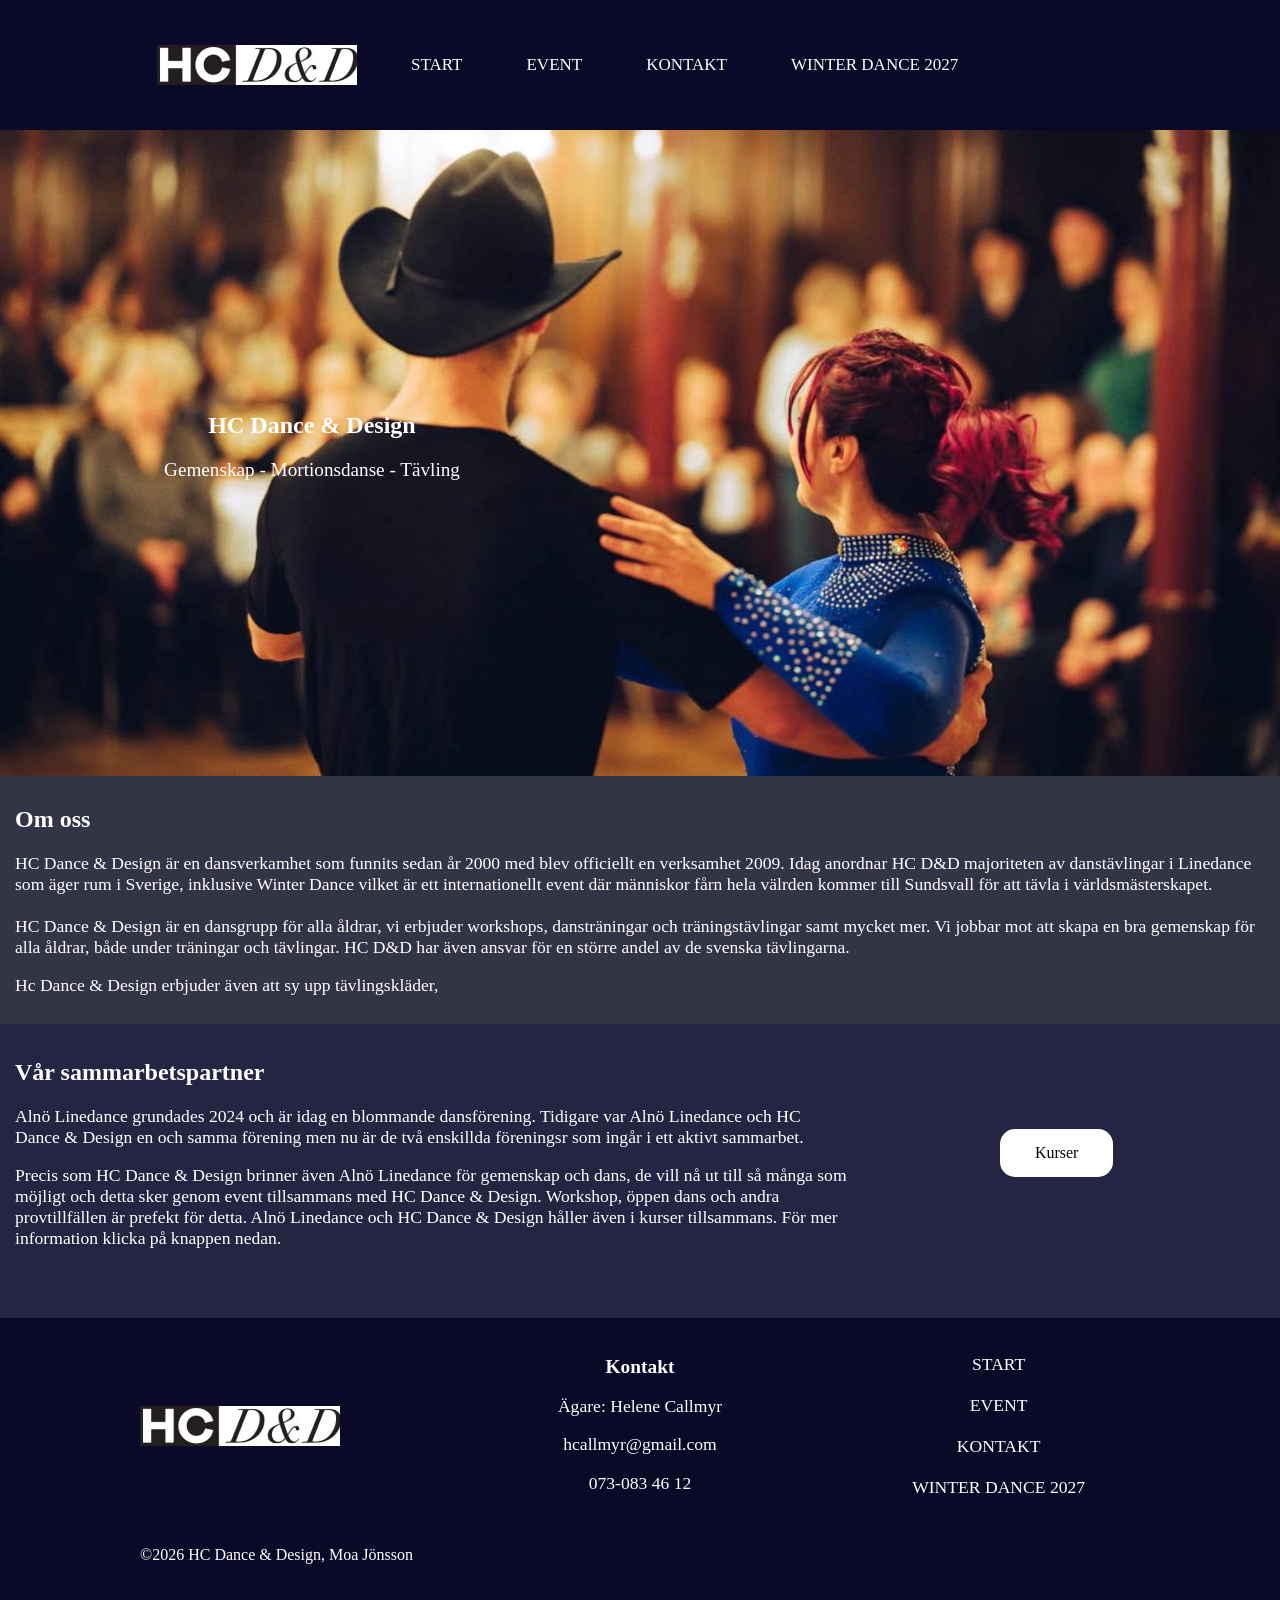
<file: index.html>
<!DOCTYPE html>
<html lang="sv">
    <head>
        <meta charset="UTF-8">
        <meta name="viewport" content="width=device-width initial-scale=1.0">
        <title>HC Dance & Design</title>
        <link rel="stylesheet" href="css/style.css">
        <link rel="stylesheet" href="https://cdnjs.cloudflare.com/ajax/libs/font-awesome/4.7.0/css/font-awesome.min.css">
        <script src="js/main.js" defer></script>
    </head>

    <body>
        <!--HEADER-->
        <header>
            <div class="header-wrapper">
                <!--MOBIL MENY + LOGGA-->
                <div class="topnav">
                    <a href="index.html" class="active">
                        <img src="images/logo.jpg" alt="logotyp för HC Dance & Design">
                    </a>
                    <!--NAVIGATION-->
                    <div id="myLinks">
                        <a href="index.html">START</a>
                        <a href="event.html">EVENT</a>
                        <a href="kontakt.html">KONTAKT</a>
                        <a href="event.html">WINTER DANCE 2027</a>
                    </div>
                    <a href="#" class="icon" onclick="myFunction(); return false;" title="Öppna menyn">
                        <i class="fa fa-bars"></i>
                    </a>
                </div>
            </div>
        </header>

        <!--START BILD-->
        <div class="container">
            <img src="images/startbild.jpg" alt="två dansare som kollar åt andra hållet, 
            en man med cowboy hatt och en kvinna iklädd blå dansklänning">
        </div>
        <div class="center-left">
            <section class="card">
                <h1>HC Dance & Design</h1>
                <p id="intro">Gemenskap - Mortionsdanse - Tävling</p>
            </section>
        </div>
        <!--MAIN-->
        <section class="main-wrapper">
            <div class="aside">
                <h2>Om oss</h2>
                <p>
                    HC Dance & Design är en dansverkamhet som funnits sedan år 2000 med blev officiellt en verksamhet 2009. Idag anordnar HC D&D majoriteten av danstävlingar i Linedance som äger rum i Sverige, 
                    inklusive Winter Dance vilket är ett internationellt event där människor fårn hela välrden kommer till Sundsvall för att tävla i världsmästerskapet.
                    <br>
                    <br>
                    HC Dance & Design är en dansgrupp för alla åldrar, vi erbjuder workshops, dansträningar och träningstävlingar samt mycket mer.
                    Vi jobbar mot att skapa en bra gemenskap för alla åldrar, både under träningar och tävlingar. HC D&D har även ansvar för en större andel av de svenska tävlingarna.
                </p>
                <p>
                    Hc Dance & Design erbjuder även att sy upp tävlingskläder, 
                </p>
            </div>
        </section>
        <div class="side-wrapper">
            <article class="aside">
                <h2>Vår sammarbetspartner</h2>
                <p>
                    Alnö Linedance grundades 2024 och är idag en blommande dansförening. Tidigare var Alnö Linedance och HC Dance & Design en och samma förening men nu är de två enskillda föreningsr som ingår i ett aktivt sammarbet.
                </p>
                <p>
                    Precis som HC Dance & Design brinner även Alnö Linedance för gemenskap och dans, de vill nå ut till så många som möjligt och detta sker genom event tillsammans med HC Dance & Design. Workshop, öppen dans och andra provtillfällen är prefekt för detta.
                    Alnö Linedance och HC Dance & Design håller även i kurser tillsammans. För mer information klicka på knappen nedan.
                </p>
            </article>
            <br>
            <div class="aside-button">
                <a class="button" href="https://www.alnolinedance.com/anm%C3%A4lan-priser">Kurser</a>
            </div>
        </div>
        <br>
        <!--FOOTER-->
        <footer>
            <section class="footer-wrapper">
                <div class="logo-footer">
                    <img src="images/logo.jpg" alt="logotyp HC Dance & Design">
                </div>
                <div class="kontakt-footer">
                    <h2>Kontakt</h2>
                    <p>Ägare: Helene Callmyr</p>
                    <p>hcallmyr@gmail.com</p>
                    <p>073-083 46 12</p>
                </div>
                <!--FOOTER NAV-->
                <div class="nav-footer">
                    <nav>
                        <ul>
                            <li><a href="index.html">START</a></li>
                            <li><a href="event.html">EVENT</a></li>
                            <li><a href="kontakt.html">KONTAKT</a></li>
                            <li><a href="event.html">WINTER DANCE 2027</a></li> 
                        </ul>
                    </nav>
                </div>
                <p>©2026 HC Dance & Design, Moa Jönsson</p>
            </section>
        </footer>
    </body>
</html>
</file>
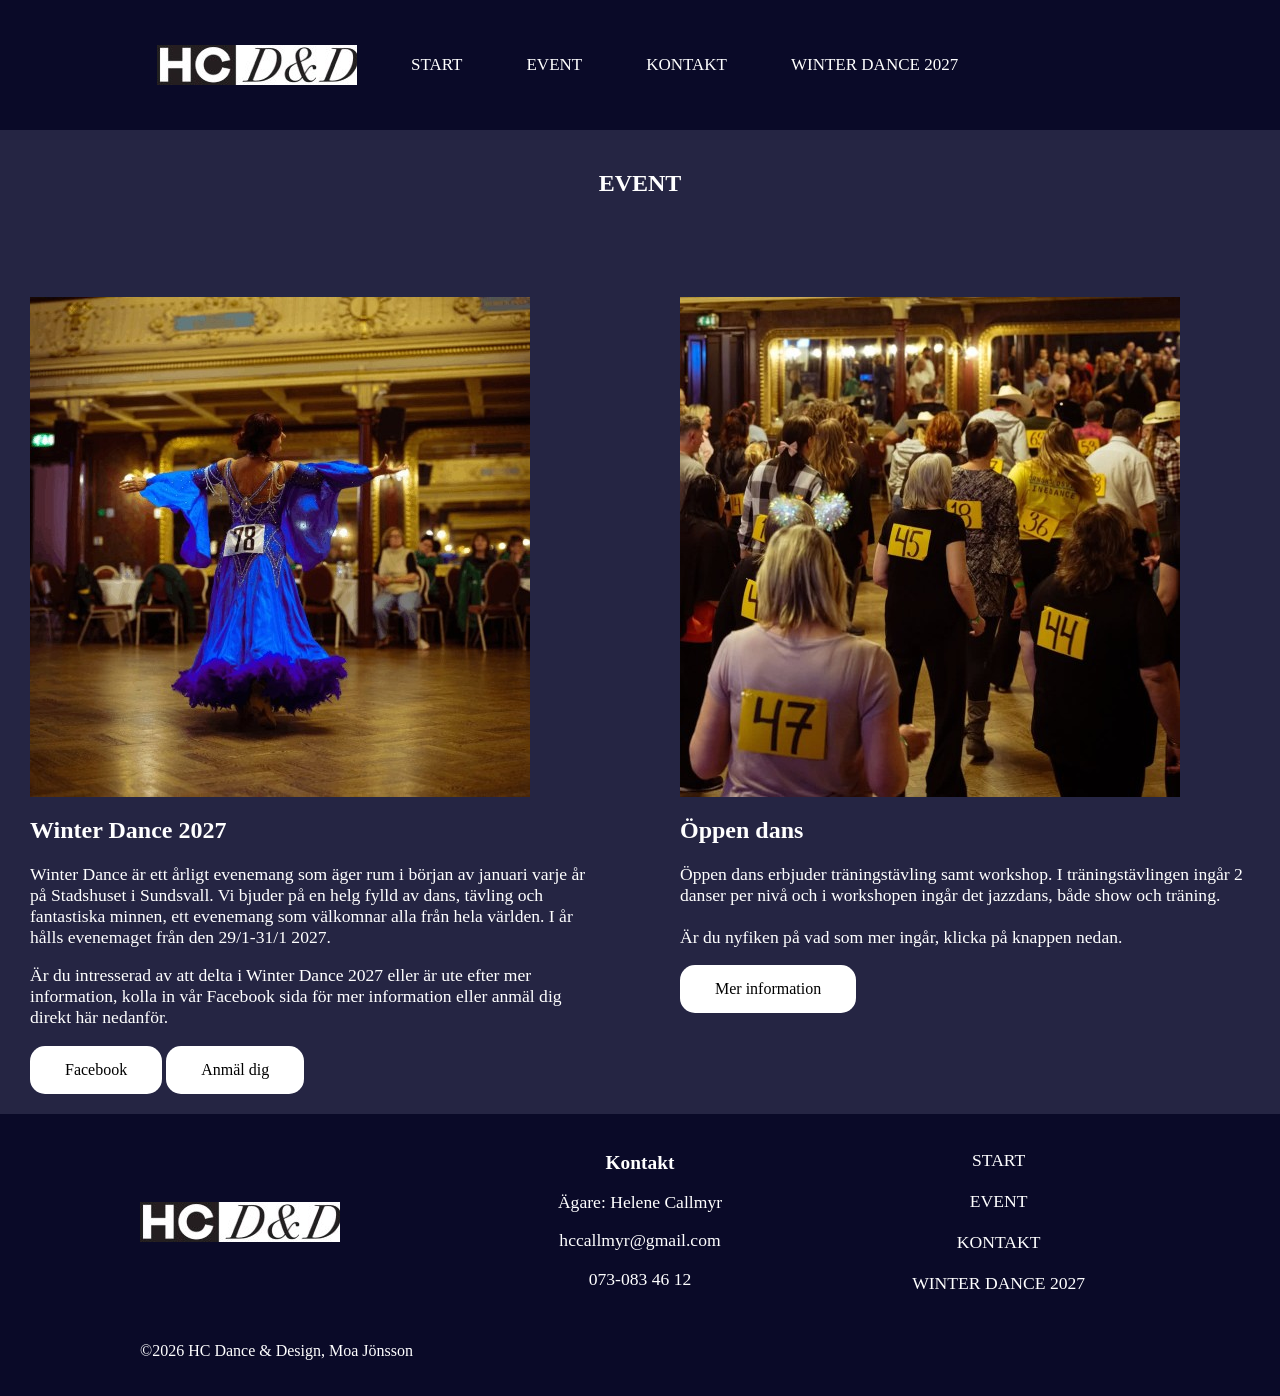
<file: event.html>
<!DOCTYPE html>
<html lang="sv">
    <head>
        <meta charset="UTF-8">
        <meta name="viewport" content="width=device-width initial-scale=1.0">
        <title>HC Dance & Design</title>
        <link rel="stylesheet" href="css/style.css">
        <link rel="stylesheet" href="https://cdnjs.cloudflare.com/ajax/libs/font-awesome/4.7.0/css/font-awesome.min.css">
        <script src="js/main.js" defer></script>
    </head>

    <body>
        <!--HEADER-->
        <header>
            <div class="header-wrapper">
                <div class="topnav">
                    <!--MOBIL MENY + LOGGA-->
                    <a href="index.html" class="active">
                        <img src="images/logo.jpg" alt="logotyp för HC Dance & Design">
                    </a>
                    <!--NAVIGATION-->
                    <div id="myLinks">
                        <a href="index.html">START</a>
                        <a href="event.html">EVENT</a>
                        <a href="kontakt.html">KONTAKT</a>
                        <a href="event.html">WINTER DANCE 2027</a>
                    </div>
                    <a href="#" class="icon" onclick="myFunction(); return false;" title="Öppna menyn">
                        <i class="fa fa-bars"></i>
                    </a>
                </div>
            </div>
        </header>

        <!--EVENT-->
        <div class="box">
            <section class="grid-container">
                <h1>EVENT</h1>
                <article class="card-grid1">
                    <img src="images/dans.jpg" alt="en kvinnlig dansare iklädd vit klänning som tävlar">
                    <h2>Winter Dance 2027</h2>
                    <p>
                        Winter Dance är ett årligt evenemang som äger rum i början av januari varje år på Stadshuset i Sundsvall.
                        Vi bjuder på en helg fylld av dans, tävling och fantastiska minnen, ett evenemang som välkomnar alla från hela världen. I år hålls evenemaget från den 29/1-31/1 2027.
                    </p>
                    <p>
                        Är du intresserad av att delta i Winter Dance 2027 eller är ute efter mer information, kolla in vår Facebook sida för mer information eller anmäl dig direkt här nedanför.
                    </p>
                    <a class="button" href=" https://www.facebook.com/events/1456436619313984/">Facebook</a>
                    <a class="button" href="kontakt.html">Anmäl dig</a>
                </article>
                <article class="card-grid2">
                    <img src="images/opendance.jpg" alt="ett tiotal människor som står på rad med ryggen mot kameran och dansar linedance">
                    <h2>Öppen dans</h2>
                    <p>
                        Öppen dans erbjuder träningstävling samt workshop. I träningstävlingen ingår 2 danser per nivå och i workshopen ingår det jazzdans, 
                        både show och träning. 
                        <br>
                        <br> 
                        Är du nyfiken på vad som mer ingår, klicka på knappen nedan.
                    </p>
                    <a class="button" href="https://www.facebook.com/events/1791588778923258">Mer information</a>
                </article>
            </section>
        </div>
        <!--FOOTER-->
        <footer>
            <section class="footer-wrapper">
                <div class="logo-footer">
                    <img src="images/logo.jpg" alt="logotyp HC Dance & Design">
                </div>
                <div class="kontakt-footer">
                    <h2>Kontakt</h2>
                    <p>Ägare: Helene Callmyr</p>
                    <p>hccallmyr@gmail.com</p>
                    <p>073-083 46 12</p>
                </div>
                <!--FOOTER NAV-->
                <div class="nav-footer">
                    <nav>
                        <ul>
                            <li><a href="index.html">START</a></li>
                            <li><a href="event.html">EVENT</a></li>
                            <li><a href="kontakt.html">KONTAKT</a></li>
                            <li><a href="event.html">WINTER DANCE 2027</a></li> 
                        </ul>
                    </nav>
                </div>
                <p>©2026 HC Dance & Design, Moa Jönsson</p>
            </section>
        </footer>
    </body>
</html>
</file>
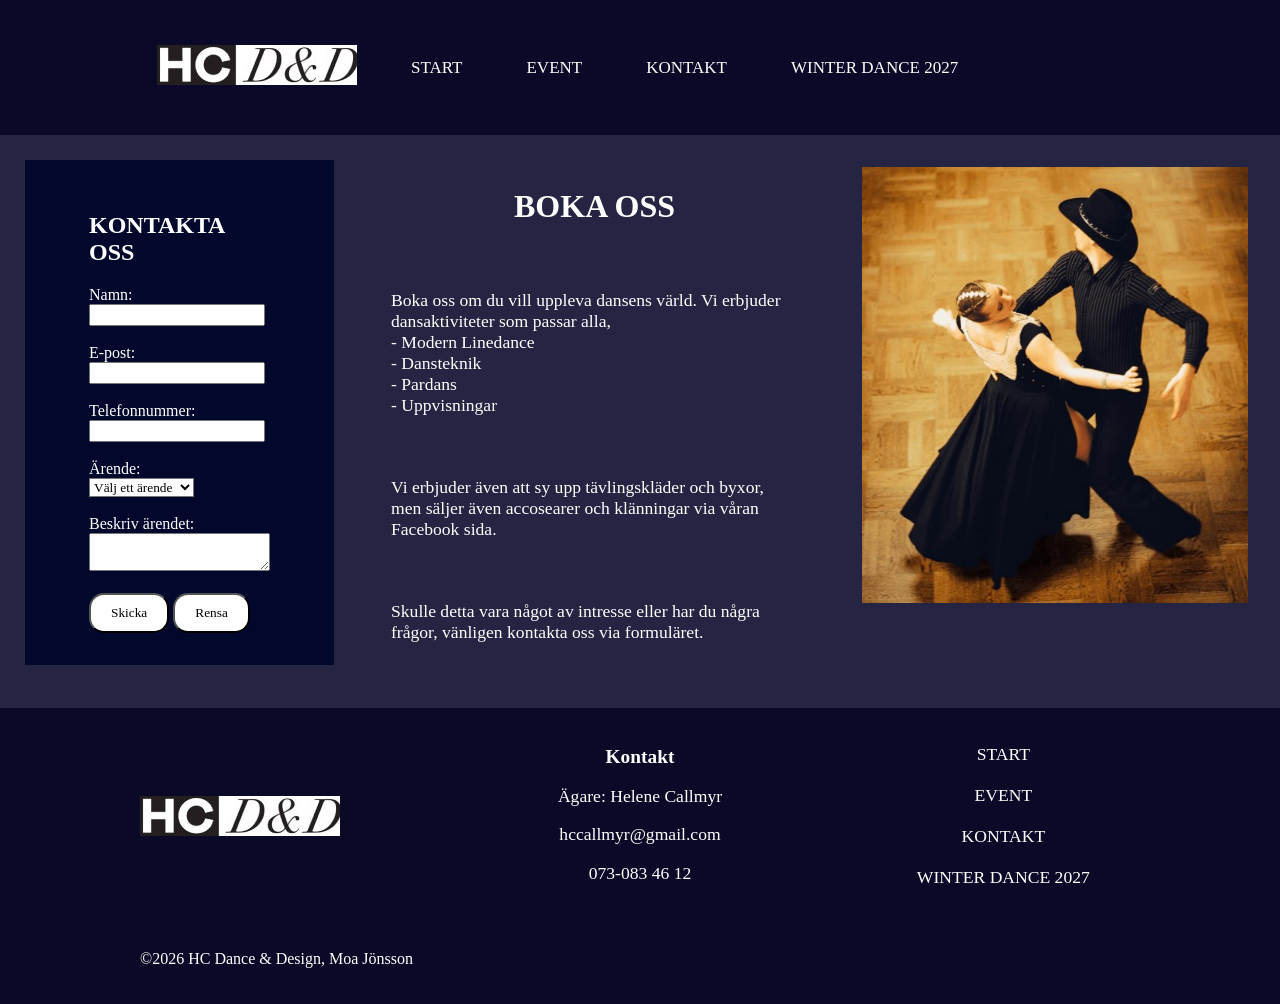
<file: kontakt.html>
<!DOCTYPE html>
<html lang="sv">
    <head>
        <meta charset="UTF-8">
        <meta name="viewport" content="width=device-width initial-scale=1.0">
        <title>HC Dance & Design</title>
        <link rel="stylesheet" href="css/kontakt.css">
        <link rel="stylesheet" href="https://cdnjs.cloudflare.com/ajax/libs/font-awesome/4.7.0/css/font-awesome.min.css">
        <script src="js/kontakt.js" defer></script>
    </head>

    <body>
        <!--HEADER-->
        <header>
            <div class="header-wrapper">
                <!--MOBIL MENY + LOGGA-->
                <div class="topnav">
                    <a href="index.html" class="active">
                        <img src="images/logo.jpg" alt="logotyp för HC Dance & Design">
                    </a>
                    <!--NAVIGATION-->
                    <div id="myLinks">
                        <a href="index.html">START</a>
                        <a href="event.html">EVENT</a>
                        <a href="kontakt.html">KONTAKT</a>
                        <a href="event.html">WINTER DANCE 2027</a>
                    </div>
                    <a href="#" class="icon" onclick="myFunction(); return false;" title="Öppna menyn">
                        <i class="fa fa-bars"></i>
                    </a>
                </div>
            </div>
        </header>
        <div class="container">
            <div class="grid-container">
                <h1>BOKA OSS</h1>
                <p>
                    Boka oss om du vill uppleva dansens värld. Vi erbjuder dansaktiviteter som passar alla,
                    <br> 
                    - Modern Linedance 
                    <br>
                    - Dansteknik
                    <br>
                    - Pardans 
                    <br>
                    - Uppvisningar
                </p>
                <p>
                    Vi erbjuder även att sy upp tävlingskläder och byxor, men säljer även accosearer och klänningar via våran Facebook sida.
                </p>
                <p>
                    Skulle detta vara något av intresse eller har du några frågor, vänligen kontakta oss via formuläret.
                </p>
            </div>
            <div class="side-wrapper">
                <img src="images/Pardanse.jpg" alt="två personer som dansar pardans ikväldda svart klänning samt svart kostym">
            </div>
            <!--MAIN-->
            <div class="main-wrapper">
                <section id="new">
                    <div class="card">
                        <h2>KONTAKTA OSS</h2>
                        <ul id="errorlist"></ul>
                        <form id="contactform">
                            <label for="fullname">Namn:</label>
                            <br>
                            <input type="text" id="fullname">&nbsp;
                            <br>
                            <br>
                            <label for="email">E-post:</label>
                            <br>
                            <input type="email" id="email">&nbsp;
                            <br>
                            <br>
                            <label for="phone">Telefonnummer:</label>
                            <br>
                            <input type="tel" id="phone">&nbsp;
                            <br>
                            <br>
                            <label for="subjekt">Ärende:</label>
                            <br>
                            <select id="subjekt">
                                <option value="">Välj ett ärende</option>
                                <option value="Kurser">Kurser</option>
                                <option value="Dansteknik">Dansteknik</option>
                                <option value="Pardans">Pardans</option>
                                <option value="Dansaktivitet">Dansaktivitet</option>
                                <option value="Uppvisning">Uppvisning</option>
                                <option value="Sy danskläder">Danskläder</option>
                                <option value="Övriga ärenden">Övriga ärenden</option>
                            </select>
                            <br>
                            <br>
                            <label for="message">Beskriv ärendet:</label>
                            <br>
                            <textarea id="message" name="message"></textarea>
                            <br>
                            <br>
                            <button type="submit">Skicka</button>
                            <button type="button" id="clear">Rensa</button>
                        </form>
                    </div> 
                    <br>
                </section>
            </div>
        </div>
        
        <!--FOOTER-->
        <footer>
            <section class="footer-wrapper">
                <div class="logo-footer">
                    <img src="images/logo.jpg" alt="logotyp HC D&D">
                </div>
                <div class="kontakt-footer">
                    <h2>Kontakt</h2>
                    <p>Ägare: Helene Callmyr</p>
                    <p>hccallmyr@gmail.com</p>
                    <p>073-083 46 12</p>
                </div>
                <!--FOOTER NAV-->
                <div class="nav-footer">
                    <nav>
                        <ul>
                            <li><a href="index.html">START</a></li>
                            <li><a href="event.html">EVENT</a></li>
                            <li><a href="kontakt.html">KONTAKT</a></li>
                            <li><a href="event.html">WINTER DANCE 2027</a></li> 
                        </ul>
                    </nav>
                </div>
                <p>©2026 HC Dance & Design, Moa Jönsson</p>
            </section>
        </footer>
    </body>
</html>
</file>
<file: css/style.css>
* {
    box-sizing: border-box;
    font-family: 'Times New Roman', Times, serif;
    color: white;
}

body {
    margin: 0;
    background-color: rgb(37, 37, 67);
}

img {
    max-width: 100%;
    height: auto;
    display: block;
}

header {
    background-color:rgb(10, 10, 40);
    padding: 30px 0;
}

/* HEADER */
.header-wrapper {
    display: flex;
    flex-direction: column;
    justify-content: space-between;
    align-items: center;
    max-width: 1000px;
    margin: 0 auto;
}

.main-wrapper {
    display: flex;
    justify-content: space-between;
    margin: 0 auto;
    padding: 10px 15px;
    background-color: rgb(52, 52, 71);
}

.main-wrapper p {
    font-size: 1.1rem;
}

.side-wrapper {
    display: grid;
    grid-template-columns: 1fr;
    grid-template-areas: 
    "aside"
    "aside-button";
    margin: 0 auto;
    padding: 10px 15px;
}

.side-wrapper p {
    font-size: 1.1rem;
}

/* LOGOTYP */
.logo {
    display: flex;
    align-items: center;
    gap: 10px;
}

.logo img {
    max-width: 150px;
}

/* NAVIGATION */

.topnav {
    overflow: hidden;
    background-color: rgb(52, 52, 71);
    position: relative;
}

.topnav #myLinks {
    display: none;
}

.topnav a {
    color: white;
    padding: 15px 17px;
    text-decoration: none;
    font-size: 17px;
    display: block;
}

.topnav a:hover{
    background-color: #ddd;
    color: black;
}

.active {
    background-color: rgb(10, 10, 40);
    color: white;
}

/* MAIN */
.box {
    width: auto;
    height: auto;
    background-color: rgb(52, 52, 71);
}

.card {
    width: 400px;
    padding: 20px;
    margin: 20px auto;
}

.button {
    display: inline-block;
    background-color: white;
    color: black;
    padding: 15px 35px;
    text-decoration: none;
    border-radius: 15px;
    grid-area: aside-button;
}

.grid-container {
    display: grid;
    grid-template-columns: 1fr;
    min-height: 60dvh;
    gap: 5rem;
    height: 100%;
    padding: 20px 30px;
}

.grid-container h1 {
    text-align: center;
}

/* FOOTER*/
footer {
    background-color: rgb(10, 10, 40);
    padding: 20px 20px;
    text-align: center;
}

.footer-wrapper {
    display: grid;
    grid-template-columns: 1fr 1fr;
    grid-template-areas: 
        "logo-footer logo-footer"
        "kontakt-footer nav-footer"
        "p p";
    gap: 1rem;
    max-width: 1000px;
    margin: 0 auto;
    align-items: start;
}

.footer-wrapper p {
    grid-area: p;
    text-align: start;
}

/* FOOTER LOGOTYP */
.logo-footer {
    grid-area: logo-footer;
    display: flex;
    align-items: center;
    justify-content: center;
    margin: 1rem;
}

.logo-footer img {
    max-width: 200px;
    height: auto;
}

/* FOOTER KONTAKT */
.kontakt-footer {
    grid-area: kontakt-footer;
    font-size: 1.1em;
}

.kontakt-footer h2 {
    font-size: 1.1em;
}

.kontakt-footer p {
    text-align: center;
}

/* FOOTER NAVIGATION */
.nav-footer {
    grid-area: nav-footer;
}

footer nav ul {
    display: flex;
    flex-direction: column;
    list-style-type: none;
    text-align: center;
    justify-content: flex-end;
    gap: 20px;
}

footer nav ul li a {
    color: white;
    text-decoration: none;
    font-size: 1.1em;
}

/* TABLET */
@media(min-width: 900px) {
    .header-wrapper {
        display: flex;
        flex-direction: row;
        justify-content: space-between;
        align-items: center;
    }

    .topnav {
        display: flex;
        flex-direction: row;
        text-align: center;
        justify-content: flex-end;
        gap: 20px;
        overflow: visible;
        background-color: rgb(10, 10, 40);
    }

    .topnav #myLinks {
        display: flex;
        flex-direction: row;
        align-items: center;
        gap: 30px;
        color: white;
        text-decoration: none;
        font-size: 1.1em;
    }

    .topnav a {
        display: block;
        white-space: nowrap;
    }

    .topnav a.icon {
        display: none;
    }
}

/* DESKTOP */
@media (min-width: 1000px) {
    .center-left {
        position: absolute;
        top: 22rem;
        left: 7rem;
        text-align: center;
    }

    .center-left p {
        font-size: 1.2rem;
    }

    .side-wrapper {
        display: grid;
        grid-template-columns: 2fr 1fr;
        grid-template-areas: 
        "aside aside-button";
        padding: 15px 15px;
    }

    .aside-button {
        text-align: center;
    }

    .side-wrapper h2 {
        text-align: start;
    }

    .side-wrapper p {
        text-align: start;
    }

    .grid-container {
        display: grid;
        grid-template-columns: 1fr 1fr;
        grid-template-areas: 
        "h1 h1"
        "grid-card1 grid-card2";
        background-color: rgb(37, 37, 67);
    }

    .grid-container h1 {
        grid-area: h1;
    }

    .grid-container p {
        font-size: 1.1rem;
    }

    .grid-card1 {
        grid-area: grid-card1;
    }

    .grid-card2 {
        grid-area: grid-card2;
    }

    .button {
        align-items: flex-end;
        gap: 20px;
        text-align: center;
    }

    .aside-button {
        grid-area: aside-button;
        align-content: center;
    }

    .footer-wrapper {
        grid-template-columns: 1fr 1fr 1fr;
        grid-template-areas: 
            "logo-footer kontakt-footer nav-footer"
            "p p p";
        align-items: center;
        gap: 1rem;
    }

    .footer-wrapper p {
        grid-area: p;
        text-align: start;
    }

    .logo-footer {
        justify-content: flex-start;
        margin: 1rem 0;
    }

    .kontakt-footer p {
        text-align: center;
    }

    .nav-footer {
        text-align: center; 
    }
}
</file>
<file: css/kontakt.css>
* {
    box-sizing: border-box;
    font-family: 'Times New Roman', Times, serif;
    color: white;
}

body {
    margin: 0;
    background-color: rgb(37, 37, 67);
}

/* HEADER */
header {
    background-color: rgb(10, 10, 40);
    padding: 30px 0;
}

.header-wrapper {
    display: flex;
    flex-direction: column;
    justify-content: space-between;
    align-items: center;
    max-width: 1000px;
    margin: 0 auto;
}

/* LOGOTYP */
.logo {
    display: flex;
    align-items: center;
    gap: 10px;
}

.logo img {
    max-width: 150px;
}

/* NAVIGATION */
.topnav {
    overflow: hidden;
    background-color: rgb(52, 52, 71);
    position: relative;
}

.topnav #myLinks {
    display: none;
}

.topnav a {
    color: white;
    padding: 15px 17px;
    text-decoration: none;
    font-size: 17px;
    display: block;
}

.topnav a:hover {
    background-color: #ddd;
    color: black;
}

.active {
    background-color: rgb(10, 10, 40);
    color: white;
}

/* MAIN */
button, .btn {
    display: inline-block;
    background-color: white;
    color: black;
    padding: 10px 20px;
    text-decoration: none;
    border-radius: 15px;
}

.grid-container {
    background-color: rgb(37, 37, 67);
    display: grid;
    grid-template-columns: 1fr;
    gap: 10px;
    height: 100%;
    padding: 30px 10px;
    text-align: center;
}

.grid-container h1 {
    align-items: center;
}

.grid-container p {
    font-size: 1.1em;
    text-align: start;
}

.new {
    text-align: start;
}

/* KONTAKT FORMULÄRET */
.card {
    align-items: center;
    background-color: rgb(2, 8, 44);
    width: 100%;
    padding: 2em 4em 2em 4em;
    max-width: 800px;
    position: relative;
}

.main-wrapper {
    display: flex;
    justify-content: space-between;
    align-items: center;
    text-align: start;
    padding: 10px 10px;
    gap: 10px;
}

.main-wrapper #errorlist {
    color: rgb(195, 20, 20);
    font-weight: bold;
}

.main-wrapper #errorlist li {
    color: rgb(195, 20, 20);
}

.main-wrapper #fullname {
    color: black;
}

.main-wrapper #email {
    color: black;
}

.main-wrapper #phone {
    color: black;
}

.main-wrapper #subjekt {
    color: black;
    background-color: white;
}

.main-wrapper #subjekt option {
    color: black;
    background-color: white;
}

.main-wrapper #message {
    color: black;
}

/* MAIN */
.side-wrapper img {
    height: 500px;
    width: 450px;
    padding: 2em 2em;
    align-content: center;
}


/* FOOTER */
footer {
    background-color: rgb(10, 10, 40);
    padding: 20px 20px;
    text-align: center;
}

.footer-wrapper {
    display: grid;
    grid-template-columns: 1fr 1fr;
    grid-template-areas: 
    "logo-footer logo-footer"
    "kontakt-footer nav-footer"
    "p p";
    gap: 1rem;
    max-width: 1000px;
    margin: 0 auto;
    align-items: start;
}

.footer-wrapper p {
    grid-area: p;
    text-align: start;
}

/* FOOTER LOGOTYP */
.logo-footer {
    grid-area: logo-footer;
    display: flex;
    align-items: center;
    justify-content: center;
    margin: 1rem;
}

.logo footer img {
    max-width: 200px;
    height: auto;
}

/* FOOTER KONTAKT */
.kontakt-footer {
    grid-area: kontakt-footer;
    font-size: 1.1em;
}

.kontakt-footer h2 {
    font-size: 1.1em;
}

.kontakt-footer p {
    text-align: center;
}

/* FOOTER NAVIGATION*/
.nav-footer {
    grid-area: nav-footer;
}

footer nav ul {
    display: flex;
    flex-direction: column;
    list-style-type: none;
    text-align: center;
    justify-content: flex-end;
    gap: 20px;
}

footer nav ul li a {
    color: white;
    text-decoration: none;
    font-size: 1.1em;
}

/* TABLET */
@media (min-width: 800px) {
    .header-wrapper {
        flex-direction: row;
        justify-content: space-between;
        align-items: center;
    }

    .topnav {
        display: flex;
        flex-direction: row;
        text-align: center;
        justify-content: flex-end;
        gap: 20px;
        overflow: visible;
        background-color: rgb(10, 10, 40);
    }

    .topnav #myLinks {
        display: flex;
        flex-direction: row;
        align-items: center;
        gap: 30px;
        color: white;
        text-decoration: none;
        font-size: 1.1em;
    }

    .topnav a {
        display: block;
        white-space: nowrap;
    }

    .topnav a.icon {
        display: none;
    }

    .container {
        display: grid;
        grid-template-columns: 1fr 1fr;
        grid-template-areas:
        "grid-container side-wrapper" 
        "main-wrapper main-wrapper";
    }

    .grid-container {
        padding: 2em 2em;
    }
}

/* DESKTOP */ 
@media (min-width: 1000px) {   
    
    .container {
        display: grid;
        grid-template-columns: 1fr 2fr 1fr;
        grid-template-areas:
        "main-wrapper grid-container side-wrapper";
    }
    
    .side-wrapper img {
        grid-area: side-wrapper;
        align-items: end;
        height: 500px;
        width: 450px;
        padding: 2em 2em;
    }

    .grid-container {
        grid-area: grid-container;
        text-align: start;
    }

    .main-wrapper {
        grid-area: main-wrapper;
    }

    .grid-container h1 {
        text-align: center;
    }

    .main-wrapper {
        padding: 25px;
    }

    .footer-wrapper {
        grid-template-columns: 1fr 1fr 1fr;
        grid-template-areas: 
            "logo-footer kontakt-footer nav-footer"
            "p p p";
        align-items: center;
        gap: 30px;
    }

    .footer-wrapper p {
        grid-area: p;
        text-align: start;
    }

    .logo-footer {
        justify-content: flex-start;
        margin: 1rem 0;
    }

    .kontakt-footer p {
        text-align: center;
    }

    .nav-footer {
        text-align: center;
    }
}
</file>
